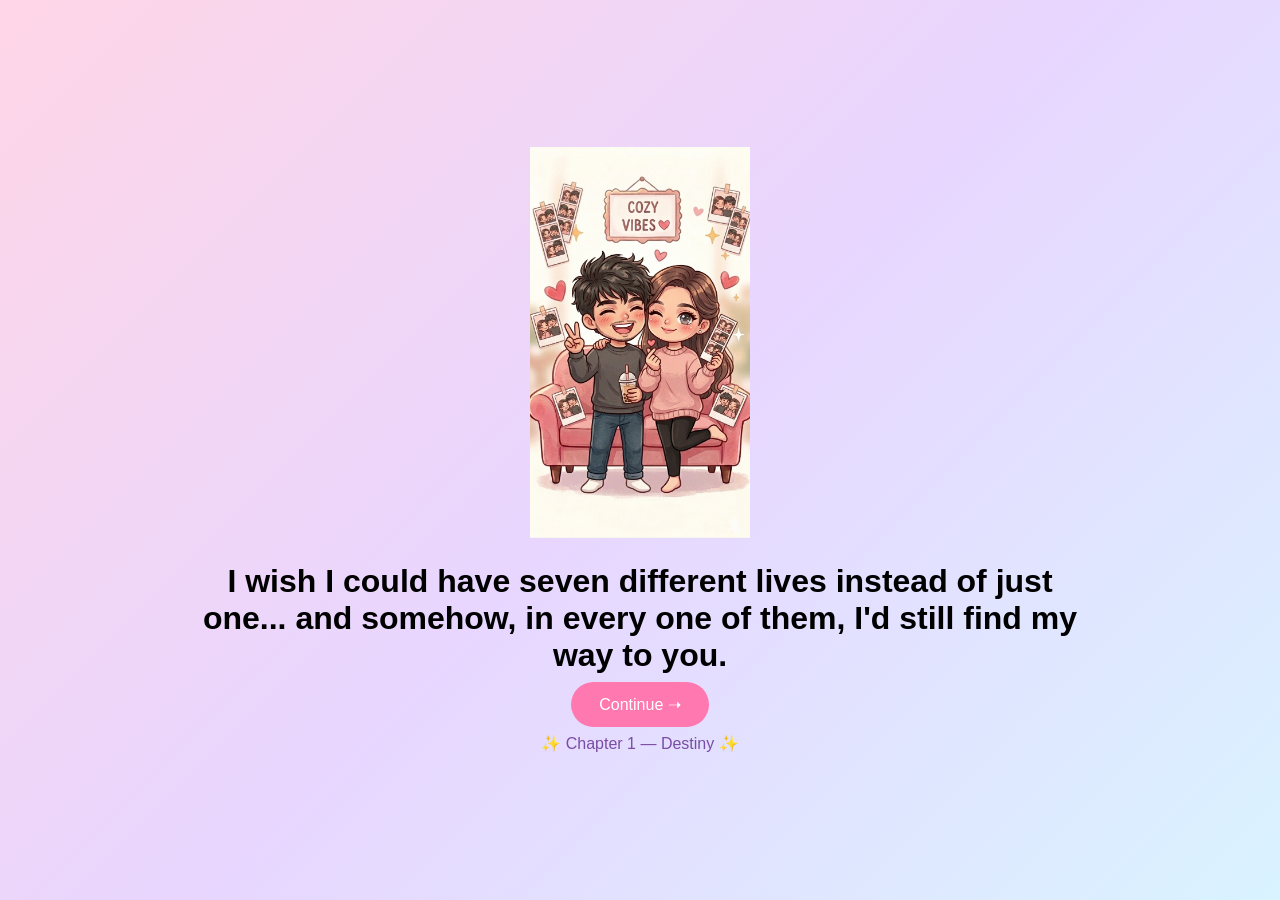
<file: index.html>
<!doctype html><html><head><link rel='stylesheet' href='style.css'></head><body><div class='container'><img src='chibi1.png' class='chibi'><h1>I wish I could have seven different lives instead of just one... and somehow, in every one of them, I'd still find my way to you.</h1><a class='btn' href='page2.html'>Continue ➝</a><div class='chapter'>✨ Chapter 1 — Destiny ✨</div></div></body></html>
</file>
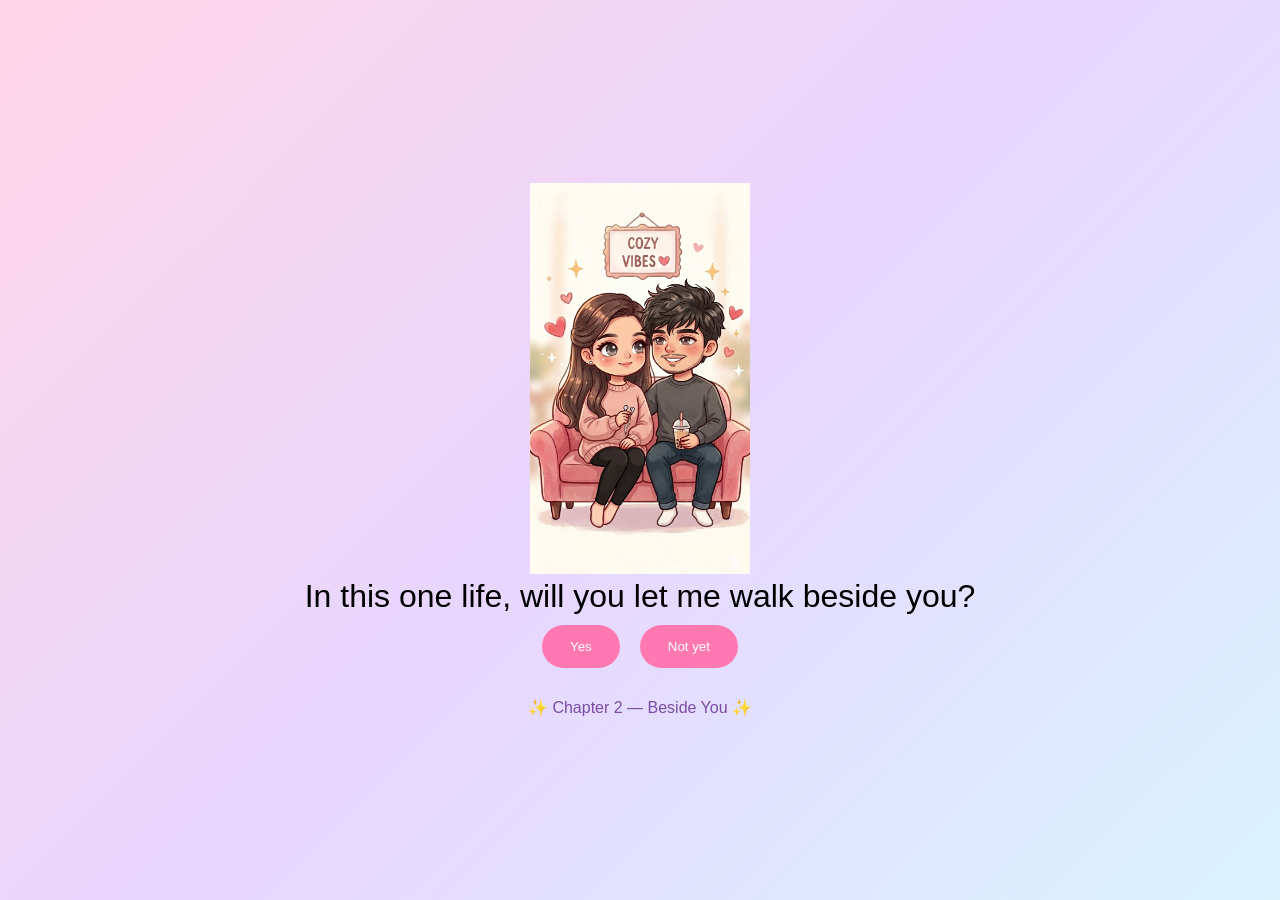
<file: page2.html>
<!doctype html><html><head><link rel='stylesheet' href='style.css'><script src='script.js'></script></head><body><div class='container'><img src='chibi2.png' class='chibi'><div class='question'>In this one life, will you let me walk beside you?</div><button class='btn' onclick="saveAnswer('q1','Yes','page3.html')">Yes</button><button class='btn' onclick="saveAnswer('q1','Not yet','page3.html')">Not yet</button><div class='chapter'>✨ Chapter 2 — Beside You ✨</div></div></body></html>
</file>
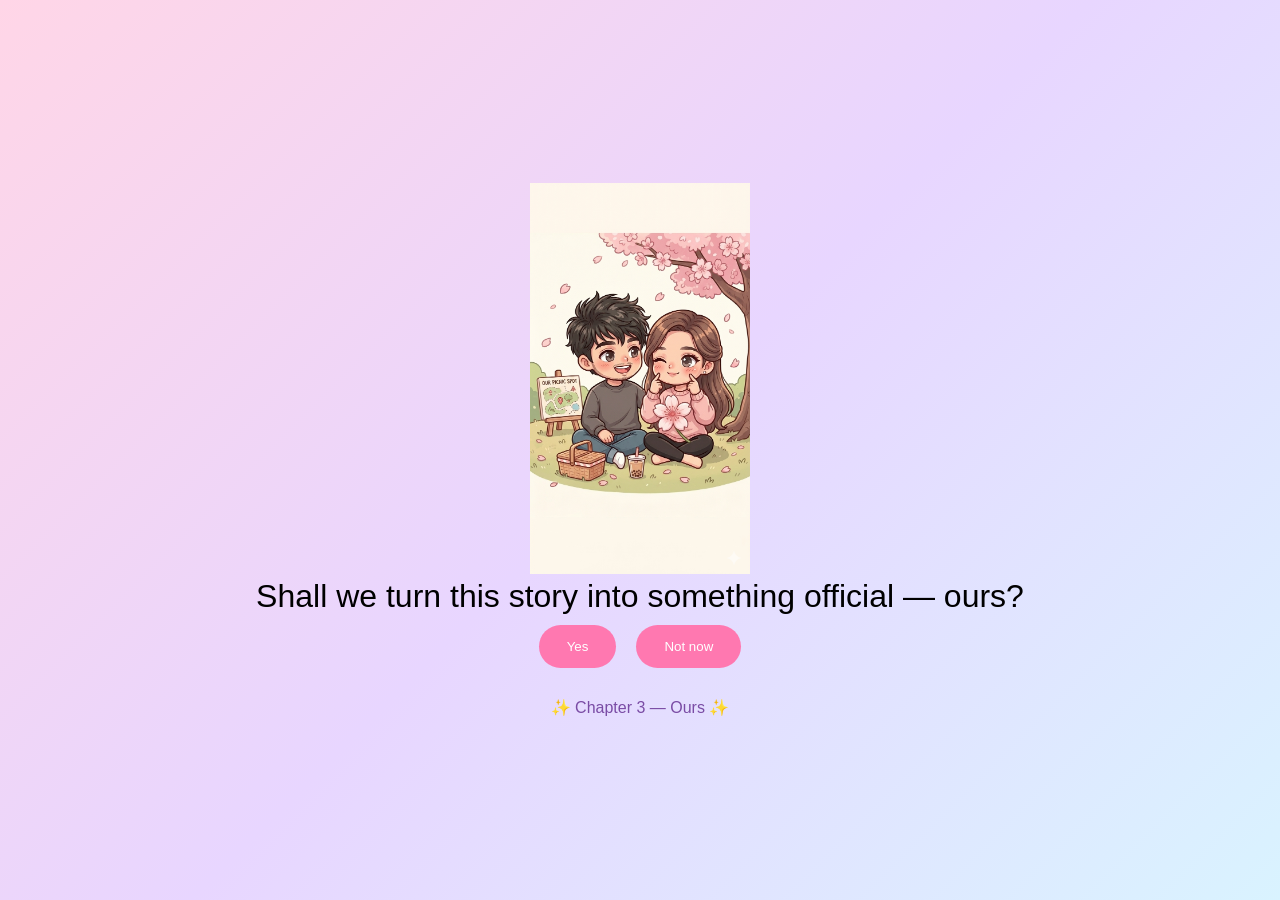
<file: page3.html>
<!doctype html><html><head><link rel='stylesheet' href='style.css'><script src='script.js'></script></head><body><div class='container'><img src='chibi3.png' class='chibi'><div class='question'>Shall we turn this story into something official — ours?</div><button class='btn' onclick="saveAnswer('q2','Yes','page4.html')">Yes</button><button class='btn' onclick="saveAnswer('q2','Not now','page4.html')">Not now</button><div class='chapter'>✨ Chapter 3 — Ours ✨</div></div></body></html>
</file>
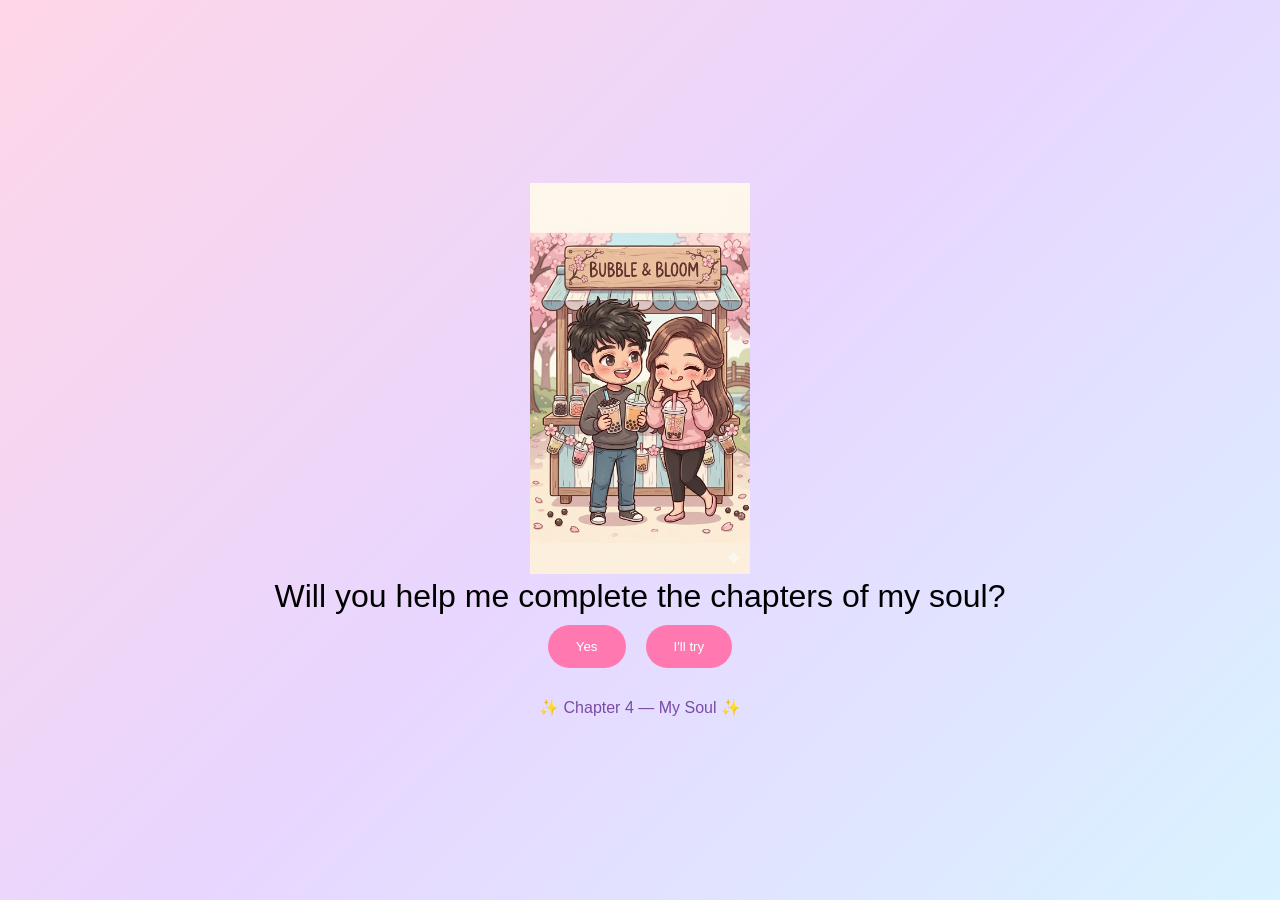
<file: page4.html>
<!doctype html><html><head><link rel='stylesheet' href='style.css'><script src='script.js'></script></head><body><div class='container'><img src='chibi4.png' class='chibi'><div class='question'>Will you help me complete the chapters of my soul?</div><button class='btn' onclick="saveAnswer('q3','Yes','page5.html')">Yes</button><button class='btn' onclick="saveAnswer('q3','I'll try','page5.html')">I'll try</button><div class='chapter'>✨ Chapter 4 — My Soul ✨</div></div></body></html>
</file>
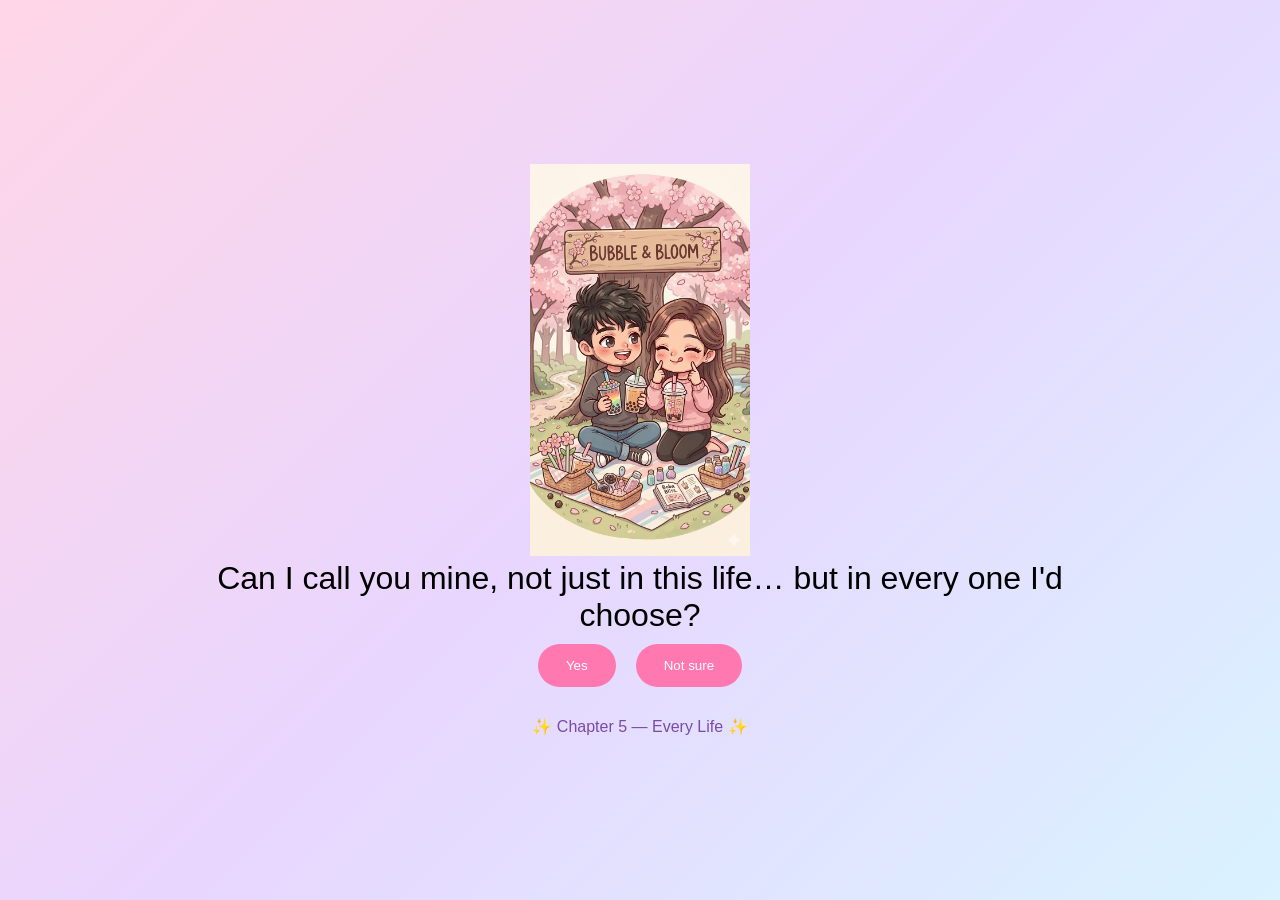
<file: page5.html>
<!doctype html><html><head><link rel='stylesheet' href='style.css'><script src='script.js'></script></head><body><div class='container'><img src='chibi5.png' class='chibi'><div class='question'>Can I call you mine, not just in this life… but in every one I'd choose?</div><button class='btn' onclick="saveAnswer('q4','Yes','final.html')">Yes</button><button class='btn' onclick="saveAnswer('q4','Not sure','final.html')">Not sure</button><div class='chapter'>✨ Chapter 5 — Every Life ✨</div></div></body></html>
</file>
<file: style.css>
body{margin:0;font-family:Arial,sans-serif;background:linear-gradient(135deg,#ffd6e7,#e8d6ff,#d9f3ff);display:flex;justify-content:center;align-items:center;min-height:100vh;text-align:center}
.container{max-width:900px;padding:30px}.btn{padding:14px 28px;border:none;border-radius:30px;background:#ff78b0;color:#fff;text-decoration:none;cursor:pointer;margin:10px}
.chibi{width:220px;animation:bounce 2s infinite}.question{font-size:2rem}.chapter{margin-top:20px;color:#7a4ca5}
@keyframes bounce{50%{transform:translateY(-12px)}}
</file>
